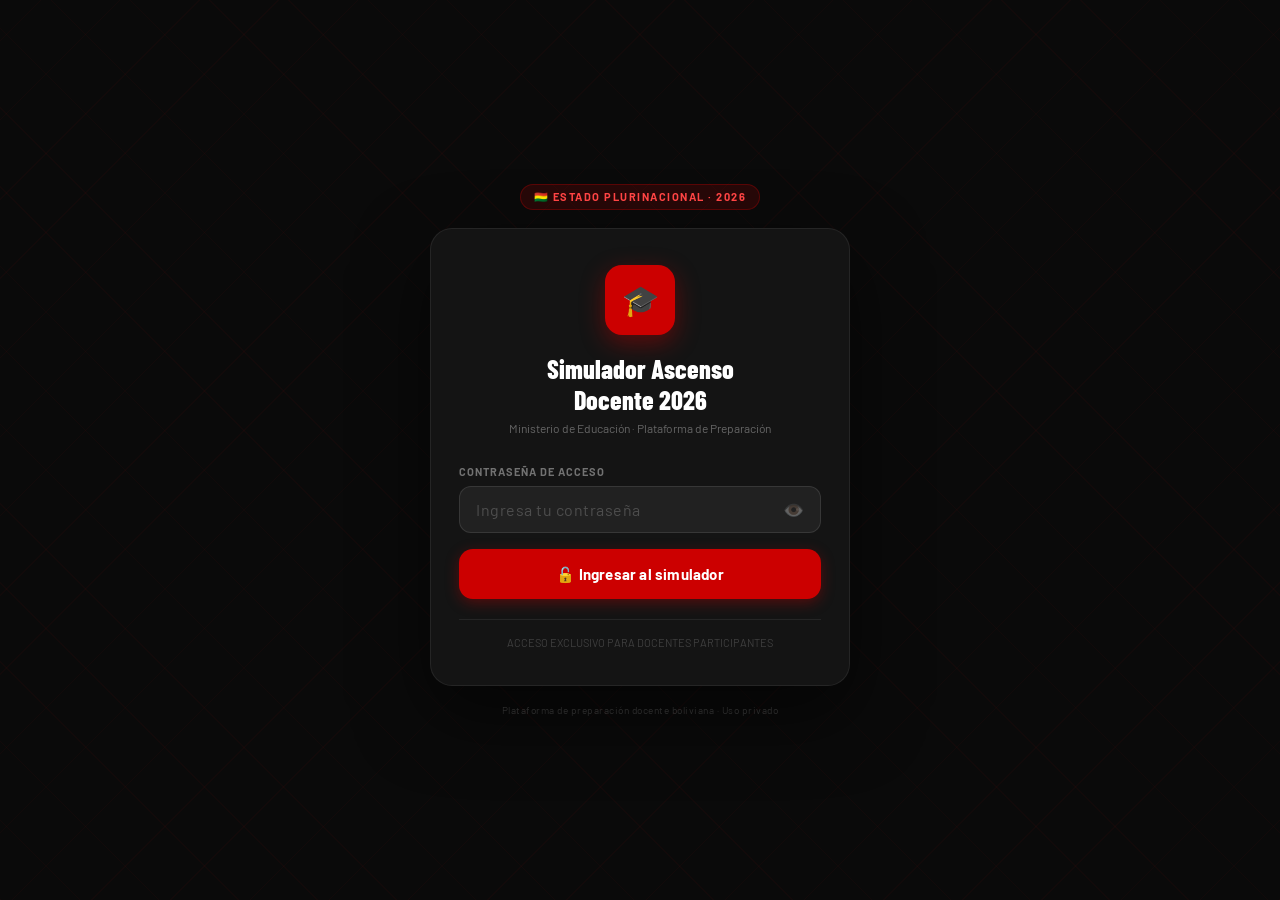
<file: index.html>
<!DOCTYPE html>
<html lang="es" data-theme="light">
<head>
  <meta charset="UTF-8">
  <meta name="viewport" content="width=device-width,initial-scale=1.0,maximum-scale=1.0,user-scalable=no">
  <meta name="theme-color" content="#0A0A0A">
  <link rel="manifest" href="manifest.json">
  <title>Menú · SimDocente 2026</title>
  <link rel="stylesheet" href="css/style.css">
  <link href="https://fonts.googleapis.com/css2?family=Barlow:wght@400;500;600;700;800;900&family=Barlow+Condensed:wght@600;700;800&display=swap" rel="stylesheet">
  <style>
    .hero {
      background: var(--negro); padding: 20px 16px 30px;
      position: relative; overflow: hidden;
    }
    .hero::after {
      content:''; position:absolute; top:-80px; right:-80px;
      width:260px; height:260px;
      background:radial-gradient(circle,rgba(204,0,0,.22) 0%,transparent 68%);
      pointer-events:none;
    }
    .hero-top { display:flex; align-items:center; justify-content:space-between; margin-bottom:18px; }
    .hero-brand { display:flex; align-items:center; gap:10px; }
    .hero-ico { width:38px; height:38px; background:var(--rojo); border-radius:10px; display:flex; align-items:center; justify-content:center; font-size:18px; }
    .hero-brand-name { font-family:'Barlow Condensed',sans-serif; font-size:17px; font-weight:800; color:#fff; line-height:1; }
    .hero-brand-sub  { font-size:10px; color:rgba(255,255,255,.38); letter-spacing:1px; text-transform:uppercase; }
    .hero-acts { display:flex; gap:8px; }
    .icon-btn { width:36px; height:36px; border:none; cursor:pointer; background:rgba(255,255,255,.1); color:#fff; border-radius:9px; font-size:16px; display:flex; align-items:center; justify-content:center; transition:var(--ease); }
    .icon-btn:hover { background:rgba(255,255,255,.2); }
    .hero-body { position:relative; z-index:1; }
    .hero-greeting { font-size:12px; color:rgba(255,255,255,.4); margin-bottom:5px; }
    .hero-title { font-family:'Barlow Condensed',sans-serif; font-size:29px; font-weight:800; color:#fff; line-height:1.15; margin-bottom:10px; }
    .hero-title em { color:#FF4444; font-style:normal; }
    .hero-pills { display:flex; gap:7px; flex-wrap:wrap; }
    .pill { display:flex; align-items:center; gap:5px; background:rgba(255,255,255,.08); border:1px solid rgba(255,255,255,.1); padding:5px 12px; border-radius:20px; font-size:12px; color:rgba(255,255,255,.6); }
    .pill strong { color:#fff; }

    /* Stats */
    .stats-row { display:grid; grid-template-columns:repeat(3,1fr); gap:0; background:var(--border); margin:0 16px; border-radius:14px; overflow:hidden; box-shadow:0 4px 16px rgba(0,0,0,.1); position:relative; z-index:10; margin-top:-14px; }
    .stat-box { background:var(--bg-card); padding:14px 8px; text-align:center; }
    .stat-box:not(:last-child) { border-right:1px solid var(--border); }
    .stat-n { font-family:'Barlow Condensed',sans-serif; font-size:24px; font-weight:800; color:var(--rojo); line-height:1; }
    .stat-l { font-size:10px; color:var(--text-sub); text-transform:uppercase; letter-spacing:.5px; margin-top:4px; }

    /* Secciones */
    .sec { padding:20px 16px 0; }
    .sec-hdr { display:flex; align-items:center; justify-content:space-between; margin-bottom:12px; }
    .sec-title { font-size:13px; font-weight:800; color:var(--text); letter-spacing:.2px; }
    .sec-sub { font-size:11px; color:var(--text-sub); }

    /* Card Oficial grande */
    .card-oficial {
      background:var(--negro); border-radius:16px; padding:18px;
      margin-bottom:10px; cursor:pointer; position:relative; overflow:hidden;
      transition:var(--ease); border:2px solid rgba(204,0,0,.45);
    }
    .card-oficial::before {
      content:''; position:absolute; top:-50px; right:-50px;
      width:180px; height:180px;
      background:radial-gradient(circle,rgba(204,0,0,.3) 0%,transparent 70%);
      pointer-events:none;
    }
    .card-oficial:active { transform:scale(.985); }
    .card-of-top { display:flex; align-items:flex-start; justify-content:space-between; margin-bottom:12px; }
    .card-of-ico { width:52px; height:52px; background:var(--rojo); border-radius:14px; display:flex; align-items:center; justify-content:center; font-size:24px; box-shadow:0 6px 16px rgba(204,0,0,.4); }
    .of-badge { background:rgba(204,0,0,.25); border:1px solid rgba(204,0,0,.5); color:#FF6060; font-size:10px; font-weight:800; padding:4px 10px; border-radius:20px; letter-spacing:1px; text-transform:uppercase; }
    .card-of-name { font-family:'Barlow Condensed',sans-serif; font-size:22px; font-weight:800; color:#fff; margin-bottom:4px; }
    .card-of-desc { font-size:12px; color:rgba(255,255,255,.45); line-height:1.5; }
    .of-chips { display:flex; gap:7px; flex-wrap:wrap; margin-top:12px; }
    .of-chip { font-size:11px; font-weight:600; padding:4px 10px; border-radius:8px; background:rgba(255,255,255,.08); color:rgba(255,255,255,.6); }
    .of-chip.hl { background:rgba(204,0,0,.25); color:#FF8080; }
    .of-chip.gr { background:rgba(0,150,80,.25); color:#60D090; }

    /* Separador de sección */
    .sec-divider {
      display:flex; align-items:center; gap:10px;
      font-size:11px; font-weight:800; color:var(--text-sub);
      text-transform:uppercase; letter-spacing:1.5px;
      margin-bottom:10px;
    }
    .sec-divider::before, .sec-divider::after {
      content:''; flex:1; height:1px; background:var(--border);
    }

    /* Cards grilla 2 cols */
    .cards-grid { display:grid; grid-template-columns:1fr 1fr; gap:9px; margin-bottom:9px; }
    .card-sm {
      background:var(--bg-card); border:1.5px solid var(--border);
      border-radius:14px; padding:14px 13px;
      cursor:pointer; transition:var(--ease);
      position:relative; overflow:hidden;
    }
    .card-sm::before { content:''; position:absolute; left:0; top:0; bottom:0; width:3px; background:var(--c,var(--rojo)); border-radius:0 2px 2px 0; }
    .card-sm:active { transform:scale(.97); }
    .card-sm:hover  { border-color:var(--c,var(--rojo)); }
    .card-sm-ico { font-size:24px; margin-bottom:10px; width:44px; height:44px; background:var(--cb,rgba(204,0,0,.1)); border-radius:11px; display:flex; align-items:center; justify-content:center; }
    .card-sm-name { font-size:13px; font-weight:800; color:var(--text); margin-bottom:4px; line-height:1.2; }
    .card-sm-desc { font-size:11px; color:var(--text-sub); line-height:1.35; }
    .card-sm-foot { display:flex; align-items:center; justify-content:space-between; margin-top:9px; }
    .card-sm-qs   { font-size:12px; font-weight:700; color:var(--c,var(--rojo)); }
    .card-sm-time { font-size:11px; color:var(--text-sub); }

    /* Card ancho completo */
    .card-full {
      background:var(--bg-card); border:1.5px solid var(--border);
      border-radius:14px; padding:14px;
      display:flex; align-items:center; gap:13px;
      cursor:pointer; transition:var(--ease); margin-bottom:9px;
      position:relative; overflow:hidden;
    }
    .card-full::before { content:''; position:absolute; left:0; top:0; bottom:0; width:3px; background:var(--c,var(--rojo)); }
    .card-full:active { transform:scale(.985); }
    .card-full:hover { border-color:var(--c,var(--rojo)); }
    .card-full-ico { width:46px; height:46px; border-radius:12px; flex-shrink:0; display:flex; align-items:center; justify-content:center; font-size:22px; background:var(--cb,rgba(204,0,0,.1)); }
    .card-full-body { flex:1; min-width:0; }
    .card-full-name { font-size:14px; font-weight:800; color:var(--text); margin-bottom:3px; }
    .card-full-desc { font-size:11px; color:var(--text-sub); line-height:1.4; }
    .card-full-right { flex-shrink:0; text-align:right; }
    .card-full-qs   { font-size:13px; font-weight:800; color:var(--c,var(--rojo)); }
    .card-full-time { font-size:11px; color:var(--text-sub); }

    /* Resultados recientes */
    .result-row { display:flex; align-items:center; gap:11px; padding:11px 14px; background:var(--bg-card); border:1.5px solid var(--border); border-radius:12px; margin-bottom:7px; }
    .result-dot { width:10px; height:10px; border-radius:50%; flex-shrink:0; }
    .result-dot.pass { background:#00B860; }
    .result-dot.fail { background:var(--rojo); }
    .result-info { flex:1; min-width:0; }
    .result-mode { font-size:13px; font-weight:700; color:var(--text); }
    .result-meta { font-size:11px; color:var(--text-sub); margin-top:1px; }
    .result-score { font-family:'Barlow Condensed',sans-serif; font-size:22px; font-weight:800; flex-shrink:0; }
    .result-score.pass { color:#00B860; } .result-score.fail { color:var(--rojo); }

    .empty-box { background:var(--bg-card); border:1.5px solid var(--border); border-radius:12px; padding:22px 16px; text-align:center; }
    .empty-box p { font-size:13px; color:var(--text-sub); line-height:1.5; }

    /* Tip */
    .tip-bar { background:var(--bg-card); border:1.5px solid var(--border); border-left:4px solid var(--rojo); border-radius:12px; padding:13px 15px; display:flex; gap:11px; align-items:flex-start; }
    .tip-text { font-size:13px; color:var(--text-sub); line-height:1.5; }
    .tip-text strong { color:var(--rojo); }
  </style>
</head>
<body>

<div id="loader"><div class="loader-icon">🎓</div><div class="loader-ring"></div><div class="loader-txt">Cargando...</div></div>
<div id="toast"></div>
<div class="modal-overlay" id="modal-overlay">
  <div class="modal-card">
    <div class="modal-icon" id="modal-icon">⚠️</div>
    <div class="modal-title" id="modal-title"></div>
    <div class="modal-desc"  id="modal-desc"></div>
    <div class="modal-btns">
      <button class="btn btn-red"   id="modal-ok">Confirmar</button>
      <button class="btn btn-ghost" id="modal-cancel">Cancelar</button>
    </div>
  </div>
</div>

<!-- HERO -->
<div class="hero">
  <div class="hero-top">
    <div class="hero-brand">
      <div class="hero-ico">🎓</div>
      <div>
        <div class="hero-brand-name">SimDocente 2026</div>
        <div class="hero-brand-sub">Bolivia · Ascenso Docente</div>
      </div>
    </div>
    <div class="hero-acts">
      <button class="icon-btn" id="btn-dark">🌙</button>
      <button class="icon-btn" id="btn-logout">🚪</button>
    </div>
  </div>
  <div class="hero-body">
    <div class="hero-greeting">👋 Bienvenido, <strong id="usr-name" style="color:rgba(255,255,255,.75)">Docente</strong></div>
    <h1 class="hero-title">Prepárate para el<br><em>Ascenso 2026</em></h1>
    <div class="hero-pills">
      <div class="pill">🎯 <strong id="hp-exams">0</strong> exámenes</div>
      <div class="pill">📊 Promedio <strong id="hp-avg">--%</strong></div>
      <div class="pill">🏆 Mejor <strong id="hp-best">--%</strong></div>
    </div>
  </div>
</div>

<!-- Stats strip -->
<div class="stats-row">
  <div class="stat-box"><div class="stat-n" id="s-exams">0</div><div class="stat-l">Exámenes</div></div>
  <div class="stat-box"><div class="stat-n" id="s-avg">--%</div><div class="stat-l">Promedio</div></div>
  <div class="stat-box"><div class="stat-n" id="s-best">--%</div><div class="stat-l">Mejor</div></div>
</div>

<!-- ══════════ MODOS ══════════ -->
<div class="sec" style="margin-top:22px">
  <div class="sec-hdr">
    <div class="sec-title">🗂 Modos de práctica</div>
    <div class="sec-sub">7 modos disponibles</div>
  </div>

  <!-- OFICIAL GRANDE -->
  <div class="card-oficial" id="card-ascenso_real">
    <div class="card-of-top">
      <div class="card-of-ico">🎯</div>
      <span class="of-badge">⭐ Examen Oficial</span>
    </div>
    <div class="card-of-name">Examen Ascenso Real 2026</div>
    <div class="card-of-desc">Simulación exacta del examen oficial según normativa del Ministerio de Educación de Bolivia</div>
    <div class="of-chips">
      <span class="of-chip hl">90 preguntas</span>
      <span class="of-chip hl">2 horas</span>
      <span class="of-chip gr">60% Pedagógico</span>
      <span class="of-chip">30% Normativa</span>
      <span class="of-chip">10% Encuesta</span>
      <span class="of-chip">📅 18 de julio</span>
    </div>
  </div>

  <!-- SECCIÓN: PRÁCTICA POR CATEGORÍA -->
  <div class="sec-divider">Práctica por categoría</div>

  <div class="cards-grid">
    <div class="card-sm" id="card-solo_pedagogico" style="--c:#0064CC;--cb:rgba(0,100,204,.1)">
      <div class="card-sm-ico" style="background:rgba(0,100,204,.12)">📚</div>
      <div class="card-sm-name">Textos Pedagógicos</div>
      <div class="card-sm-desc">Sacristán, UNESCO, neuroaprendizaje, estilos de aprendizaje</div>
      <div class="card-sm-foot">
        <span class="card-sm-qs">40 preg.</span>
        <span class="card-sm-time">⏱ 50 min</span>
      </div>
    </div>

    <div class="card-sm" id="card-solo_normativa" style="--c:#009650;--cb:rgba(0,150,80,.1)">
      <div class="card-sm-ico" style="background:rgba(0,150,80,.12)">⚖️</div>
      <div class="card-sm-name">Normativa Básica</div>
      <div class="card-sm-desc">DS 4688, Ley 348, Ley 223, protocolos</div>
      <div class="card-sm-foot">
        <span class="card-sm-qs" style="color:#009650">30 preg.</span>
        <span class="card-sm-time">⏱ 40 min</span>
      </div>
    </div>

    <div class="card-sm" id="card-solo_administrativos" style="--c:#7B2FBE;--cb:rgba(123,47,190,.1)">
      <div class="card-sm-ico" style="background:rgba(123,47,190,.12)">🗂️</div>
      <div class="card-sm-name">Administrativos</div>
      <div class="card-sm-desc">Reglamentos, convivencia, resolución de conflictos</div>
      <div class="card-sm-foot">
        <span class="card-sm-qs" style="color:#7B2FBE">20 preg.</span>
        <span class="card-sm-time">⏱ 25 min</span>
      </div>
    </div>

    <div class="card-sm" id="card-solo_encuesta" style="--c:#E07800;--cb:rgba(255,140,0,.1)">
      <div class="card-sm-ico" style="background:rgba(255,140,0,.12)">📋</div>
      <div class="card-sm-name">Encuesta Educativa</div>
      <div class="card-sm-desc">10 puntos del examen · 20 preguntas tipo encuesta</div>
      <div class="card-sm-foot">
        <span class="card-sm-qs" style="color:#E07800">15 preg.</span>
        <span class="card-sm-time">⏱ 20 min</span>
      </div>
    </div>
  </div>

  <!-- SECCIÓN: SIMULADORES -->
  <div class="sec-divider" style="margin-top:4px">Simuladores extras</div>

  <div class="card-full" id="card-aleatorio" style="--c:#E07800;--cb:rgba(255,140,0,.1)">
    <div class="card-full-ico" style="background:rgba(255,140,0,.12)">🎲</div>
    <div class="card-full-body">
      <div class="card-full-name">Simulador Aleatorio</div>
      <div class="card-full-desc">Mezcla completa de todas las categorías de forma aleatoria</div>
    </div>
    <div class="card-full-right">
      <div class="card-full-qs" style="color:#E07800">50 preg.</div>
      <div class="card-full-time">60 min</div>
    </div>
  </div>

  <div class="card-full" id="card-dificil" style="--c:#CC0000;--cb:rgba(204,0,0,.1)">
    <div class="card-full-ico" style="background:rgba(204,0,0,.12)">🔥</div>
    <div class="card-full-body">
      <div class="card-full-name">Modo Difícil</div>
      <div class="card-full-desc">Análisis crítico, teorías complejas y alta exigencia académica</div>
    </div>
    <div class="card-full-right">
      <div class="card-full-qs">30 preg.</div>
      <div class="card-full-time">45 min</div>
    </div>
  </div>

  <!-- Historial -->
  <div class="card-full" id="card-historial" style="--c:#555;--cb:rgba(100,100,100,.08); border-style:dashed">
    <div class="card-full-ico" style="background:rgba(100,100,100,.1)">📊</div>
    <div class="card-full-body">
      <div class="card-full-name">Historial de Resultados</div>
      <div class="card-full-desc">Ver todos tus exámenes, estadísticas y ranking</div>
    </div>
    <span style="font-size:18px;color:var(--text-sub);flex-shrink:0">→</span>
  </div>
</div>

<!-- Últimos resultados -->
<div class="sec" style="margin-top:20px">
  <div class="sec-hdr">
    <div class="sec-title">📋 Últimos resultados</div>
    <a href="history.html" style="font-size:12px;color:var(--rojo);font-weight:700;text-decoration:none">Ver todos →</a>
  </div>
  <div id="results-list"></div>
</div>

<!-- Tip oficial -->
<div class="sec" style="padding-bottom:36px">
  <div class="tip-bar">
    <span style="font-size:20px;flex-shrink:0">📌</span>
    <div class="tip-text">
      Examen oficial: <strong>18 de julio 2026</strong> · 90 preguntas · <strong>60% pedagógico</strong> · 30% normativa · 10% encuesta. Puntaje mínimo aprobatorio: <strong>60%</strong>.
    </div>
  </div>
</div>

<script src="js/storage.js"></script>
<script>
window.addEventListener('DOMContentLoaded', () => {
  if (!requireAuth('login.html')) return;
  applyTheme();
  renderStats();
  renderLastResults();
  hideLoader();
});

document.getElementById('btn-dark').addEventListener('click', toggleTheme);
document.getElementById('btn-logout').addEventListener('click', () => {
  showModal('¿Cerrar sesión?','Tu historial quedará guardado localmente.','👋',
    () => { Storage.clearSession(); window.location.href='login.html'; }, ()=>{}
  );
});

// Navegar a examen — todos los modos
const modeIds = ['ascenso_real','solo_pedagogico','solo_normativa','solo_administrativos','solo_encuesta','aleatorio','dificil'];
modeIds.forEach(id => {
  document.getElementById(`card-${id}`)?.addEventListener('click', () => {
    Storage.setPending(id);
    window.location.href = 'exam.html';
  });
});
document.getElementById('card-historial')?.addEventListener('click', () => {
  window.location.href = 'history.html';
});

function renderStats() {
  const st = Storage.getStats();
  document.getElementById('hp-exams').textContent = st.totalExams;
  document.getElementById('hp-avg').textContent   = st.totalExams ? `${st.avgScore}%`  : '--%';
  document.getElementById('hp-best').textContent  = st.totalExams ? `${st.bestScore}%` : '--%';
  document.getElementById('s-exams').textContent  = st.totalExams;
  document.getElementById('s-avg').textContent    = st.totalExams ? `${st.avgScore}%`  : '--%';
  document.getElementById('s-best').textContent   = st.totalExams ? `${st.bestScore}%` : '--%';
}

function renderLastResults() {
  const h = Storage.getHistory();
  const box = document.getElementById('results-list');
  if (!h.length) {
    box.innerHTML = `<div class="empty-box"><div style="font-size:32px;margin-bottom:8px">📭</div><p>Aún no tienes exámenes completados.<br>Elige un modo para comenzar.</p></div>`;
    return;
  }
  box.innerHTML = h.slice(0,4).map(r => `
    <div class="result-row">
      <div class="result-dot ${r.percentage>=60?'pass':'fail'}"></div>
      <div class="result-info">
        <div class="result-mode">${r.modeName||r.mode}</div>
        <div class="result-meta">${r.date} · ${r.time} · ⏱ ${formatTime(r.timeUsed)}</div>
      </div>
      <div class="result-score ${r.percentage>=60?'pass':'fail'}">${r.percentage}%</div>
    </div>
  `).join('');
}
</script>
<script>if('serviceWorker'in navigator)navigator.serviceWorker.register('./sw.js');</script>
</body>
</html>
</file>
<file: css/style.css>
/* =============================================
   SimDocente 2026 — Bolivia
   Estilos globales · Mobile-First
   ============================================= */

@import url('https://fonts.googleapis.com/css2?family=Barlow:wght@400;500;600;700;800;900&family=Barlow+Condensed:wght@600;700;800&display=swap');

/* === VARIABLES === */
:root {
  --rojo:        #CC0000;
  --rojo-dark:   #990000;
  --rojo-light:  #FF2222;
  --negro:       #0A0A0A;
  --negro2:      #1A1A1A;
  --gris:        #2D2D2D;
  --blanco:      #FFFFFF;
  --bg:          #F4F4F4;
  --bg-card:     #FFFFFF;
  --text:        #0A0A0A;
  --text-sub:    #666666;
  --border:      #E2E2E2;
  --sombra:      0 4px 20px rgba(0,0,0,0.10);
  --radio:       14px;
  --radio-lg:    20px;
  --ease:        all 0.28s cubic-bezier(0.4,0,0.2,1);
}

[data-theme="dark"] {
  --bg:       #0A0A0A;
  --bg-card:  #181818;
  --text:     #F0F0F0;
  --text-sub: #999999;
  --border:   #2A2A2A;
}

/* === RESET === */
*, *::before, *::after { box-sizing: border-box; margin: 0; padding: 0; }
html { font-size: 16px; -webkit-tap-highlight-color: transparent; }

body {
  font-family: 'Barlow', sans-serif;
  background: var(--bg);
  color: var(--text);
  min-height: 100vh;
  overflow-x: hidden;
  transition: background .3s ease, color .3s ease;
  user-select: none;
  -webkit-user-select: none;
}

/* === LOADER === */
#loader {
  position: fixed; inset: 0;
  background: var(--negro);
  display: flex; flex-direction: column;
  align-items: center; justify-content: center;
  z-index: 9999;
  transition: opacity .45s ease;
}
#loader.out { opacity: 0; pointer-events: none; }
.loader-icon {
  width: 76px; height: 76px;
  background: var(--rojo); border-radius: 18px;
  display: flex; align-items: center; justify-content: center;
  font-size: 34px; margin-bottom: 22px;
  animation: pulse 1.4s ease-in-out infinite;
}
.loader-ring {
  width: 36px; height: 36px;
  border: 3px solid rgba(255,255,255,0.1);
  border-top-color: var(--rojo);
  border-radius: 50%;
  animation: spin .75s linear infinite;
  margin-bottom: 14px;
}
.loader-txt { color: rgba(255,255,255,0.4); font-size: 12px; letter-spacing: 2px; text-transform: uppercase; }

@keyframes spin  { to { transform: rotate(360deg); } }
@keyframes pulse {
  0%,100% { transform: scale(1);    box-shadow: 0 0 0 0   rgba(204,0,0,.5); }
  50%      { transform: scale(1.06); box-shadow: 0 0 0 14px rgba(204,0,0,0); }
}
@keyframes fadeUp {
  from { opacity: 0; transform: translateY(10px); }
  to   { opacity: 1; transform: translateY(0); }
}

/* === TOAST === */
#toast {
  position: fixed; bottom: 24px; left: 50%;
  transform: translateX(-50%) translateY(80px);
  background: var(--negro2); color: #fff;
  padding: 11px 20px; border-radius: 40px;
  font-size: 13px; font-weight: 600; z-index: 999;
  transition: transform .3s cubic-bezier(.4,0,.2,1);
  white-space: nowrap;
  border: 1px solid rgba(255,255,255,0.08);
  box-shadow: 0 8px 24px rgba(0,0,0,0.3);
}
#toast.show { transform: translateX(-50%) translateY(0); }

/* === MODAL === */
.modal-overlay {
  position: fixed; inset: 0;
  background: rgba(0,0,0,.65);
  backdrop-filter: blur(4px);
  z-index: 800;
  display: none; align-items: flex-end;
  justify-content: center; padding: 16px;
}
.modal-overlay.show { display: flex; animation: fadeUp .2s ease; }
.modal-card {
  background: var(--bg-card); border-radius: var(--radio-lg);
  padding: 28px 22px; width: 100%; max-width: 400px;
  animation: slideUp .28s cubic-bezier(.4,0,.2,1);
}
@keyframes slideUp {
  from { transform: translateY(36px); opacity: 0; }
  to   { transform: translateY(0);    opacity: 1; }
}
.modal-icon  { font-size: 38px; text-align: center; margin-bottom: 14px; }
.modal-title { font-size: 19px; font-weight: 800; text-align: center; color: var(--text); margin-bottom: 8px; }
.modal-desc  { font-size: 13px; color: var(--text-sub); text-align: center; line-height: 1.55; margin-bottom: 22px; }
.modal-btns  { display: flex; flex-direction: column; gap: 9px; }

/* === BOTONES === */
.btn {
  display: inline-flex; align-items: center; justify-content: center; gap: 8px;
  padding: 14px 22px; border: none; border-radius: var(--radio);
  font-family: 'Barlow', sans-serif; font-size: 15px; font-weight: 700;
  cursor: pointer; transition: var(--ease); text-decoration: none;
  min-height: 50px; width: 100%; letter-spacing: .2px;
  -webkit-tap-highlight-color: transparent;
}
.btn:active { transform: scale(.97); }

.btn-red  { background: var(--rojo); color: #fff; box-shadow: 0 4px 14px rgba(204,0,0,.35); }
.btn-red:hover  { background: var(--rojo-dark); }

.btn-dark { background: var(--negro); color: #fff; }
.btn-dark:hover { background: var(--negro2); }

.btn-ghost {
  background: transparent; color: var(--text);
  border: 1.5px solid var(--border);
}
.btn-ghost:hover { border-color: var(--rojo); color: var(--rojo); }

.btn-danger {
  background: rgba(204,0,0,.08); color: var(--rojo-light);
  border: 1.5px solid rgba(204,0,0,.2);
}

/* === HEADER === */
.header {
  background: var(--negro); color: #fff;
  padding: 11px 16px;
  display: flex; align-items: center; justify-content: space-between;
  position: sticky; top: 0; z-index: 100;
  box-shadow: 0 2px 10px rgba(0,0,0,.25);
}
.header-brand { display: flex; align-items: center; gap: 10px; }
.header-ico {
  width: 34px; height: 34px; background: var(--rojo); border-radius: 8px;
  display: flex; align-items: center; justify-content: center; font-size: 17px;
}
.header-name   { font-family: 'Barlow Condensed',sans-serif; font-size: 16px; font-weight: 700; line-height: 1.1; }
.header-sub    { font-size: 10px; color: rgba(255,255,255,.42); letter-spacing: 1px; text-transform: uppercase; }
.header-acts   { display: flex; gap: 7px; }
.icon-btn {
  width: 34px; height: 34px; border: none; cursor: pointer;
  background: rgba(255,255,255,.1); color: #fff;
  border-radius: 8px; font-size: 15px;
  display: flex; align-items: center; justify-content: center;
  transition: var(--ease);
}
.icon-btn:hover { background: rgba(255,255,255,.2); }

/* === BADGES === */
.badge {
  font-size: 10px; font-weight: 700; padding: 3px 9px;
  border-radius: 20px; text-transform: uppercase; letter-spacing: .5px;
}
.badge-red   { background: rgba(204,0,0,.12); color: var(--rojo); }
.badge-blue  { background: rgba(0,100,204,.1); color: #0064CC; }
.badge-green { background: rgba(0,150,80,.1);  color: #009650; }
.badge-gold  { background: rgba(255,140,0,.1); color: #E07800; }

/* === SCROLL === */
::-webkit-scrollbar { width: 3px; }
::-webkit-scrollbar-thumb { background: var(--rojo); border-radius: 2px; }

/* === HISTORY ITEMS === */
.hist-item {
  display: flex; align-items: center; justify-content: space-between;
  padding: 13px 16px;
  border-bottom: 1px solid var(--border);
}
.hist-item:last-child { border-bottom: none; }
.hist-score { font-family: 'Barlow Condensed',sans-serif; font-size: 22px; font-weight: 800; }
.hist-score.pass { color: #009650; }
.hist-score.fail { color: var(--rojo); }
.hist-meta { font-size: 11px; color: var(--text-sub); margin-top: 2px; }
.card-box {
  background: var(--bg-card); border: 1.5px solid var(--border);
  border-radius: var(--radio); overflow: hidden;
}

/* === RESPONSIVE === */
@media (min-width: 600px) {
  .exam-wrap, .results-wrap, .center-wrap {
    max-width: 560px; margin: 0 auto;
  }
}
</file>
